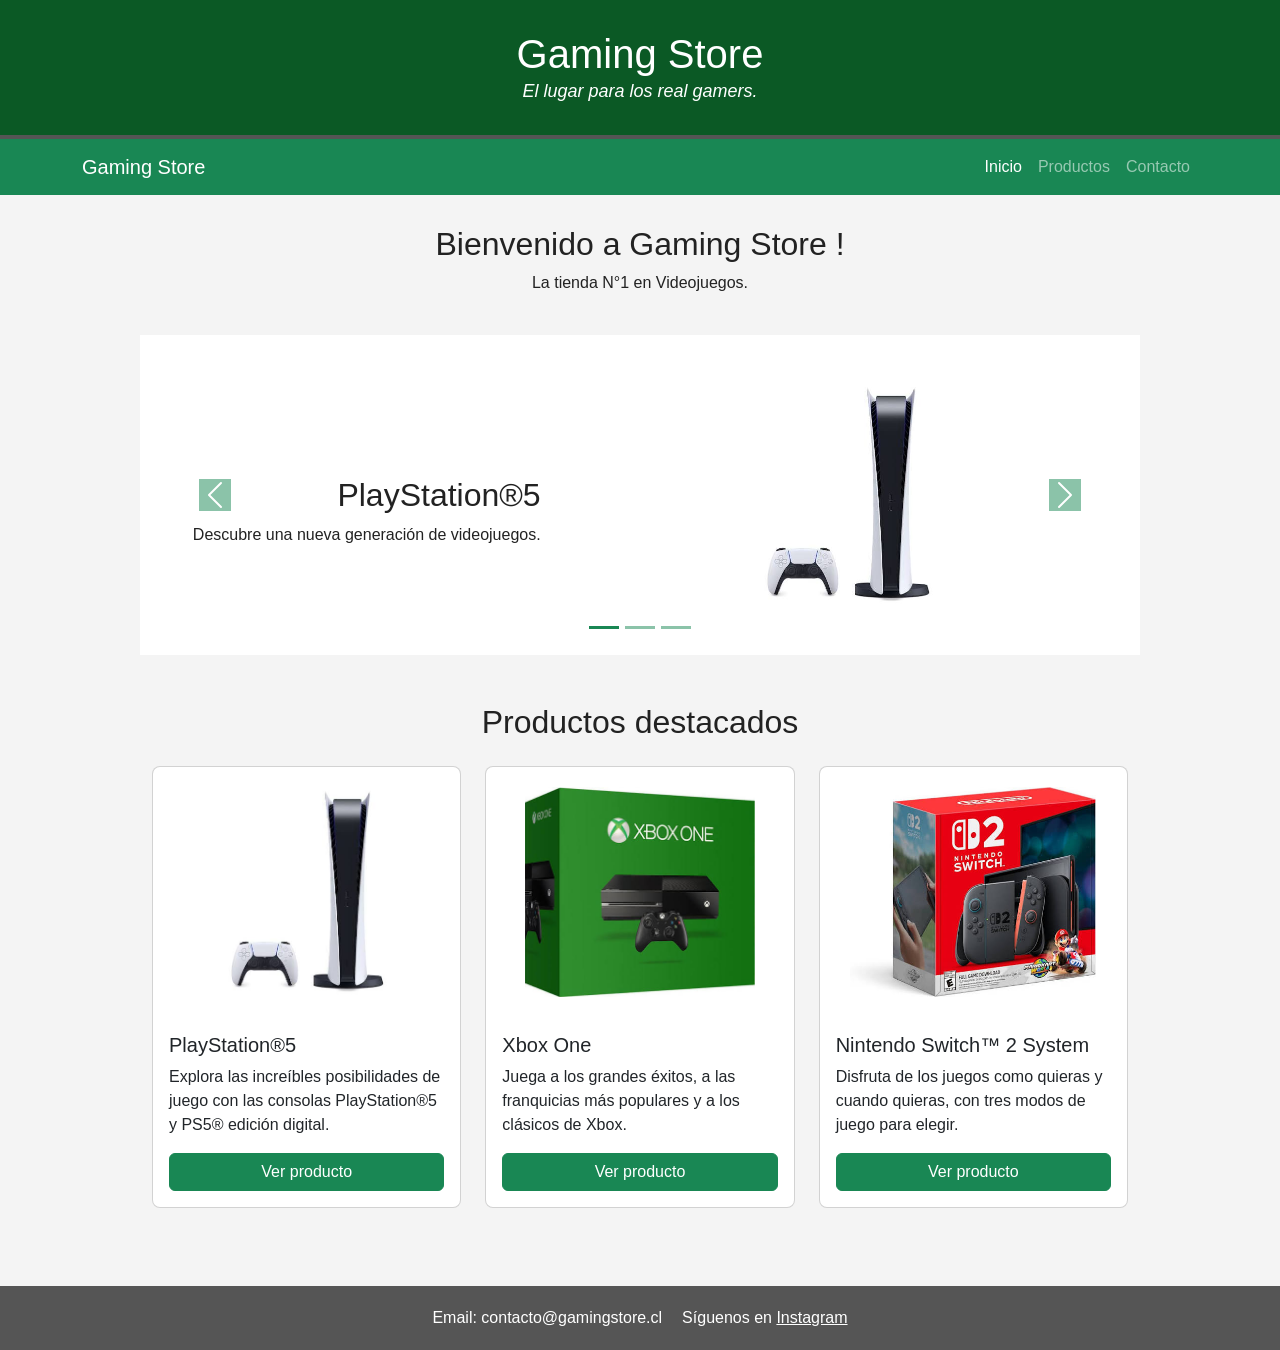
<file: index.html>
<!DOCTYPE html>
<html lang="es">

<head>
  <meta charset="UTF-8">
  <meta name="viewport" content="width=device-width, initial-scale=1.0">

  <title>Gaming Store</title>

  <!-- Bootstrap 5 -->
  <link href="https://cdn.jsdelivr.net/npm/bootstrap@5.3.3/dist/css/bootstrap.min.css" rel="stylesheet">

  <!-- Estilos propios -->
  <link rel="stylesheet" href="styles.css">
</head>

<body>

<!-- CABECERA -->
<header>
    <h1>Gaming Store </h1>
    <p><i>El lugar para los real gamers.</i></p>
    <!-- <hr> -->
</header>

<!-- NAVEGACIÓN -->
<nav class="navbar navbar-expand-md navbar-dark bg-success">
    <div class="container">

        <a class="navbar-brand" href="index.html">
            Gaming Store
        </a>

        <!-- BURGER BTN -->
        <button
                class="navbar-toggler"
                type="button"
                data-bs-toggle="collapse"
                data-bs-target="#navbarGaming"
                aria-controls="navbarGaming"
                aria-expanded="false"
                aria-label="Abrir navegación">

            <span class="navbar-toggler-icon"></span>
        </button>

        <!-- Menú -->
        <div class="collapse navbar-collapse" id="navbarGaming">
            <ul class="navbar-nav ms-auto">
                <li class="nav-item">
                    <a class="nav-link active" href="index.html">Inicio</a>
                </li>

                <li class="nav-item">
                    <a class="nav-link" href="#productos">Productos</a>
                </li>

                <li class="nav-item">
                    <a class="nav-link" href="contacto.html">Contacto</a>
                </li>
            </ul>
        </div>
    </div>
</nav>

<!-- CONTENIDO PRINCIPAL -->
<main>

    <section id="inicio">
        <h2>Bienvenido a Gaming Store !</h2>
        <p>La tienda N°1 en Videojuegos.</p>
    </section>

    <!-- CARRUSEL DE PRODUCTOS -->
    <div id="carouselGaming" class="carousel slide" data-bs-ride="carousel">

        <div class="carousel-indicators">
            <button type="button" data-bs-target="#carouselGaming" data-bs-slide-to="0"
                    class="active bg-success" aria-current="true" aria-label="PlayStation 5">
            </button>

            <button type="button" class="bg-success" data-bs-target="#carouselGaming" data-bs-slide-to="1"
                    aria-label="Xbox One">
            </button>

            <button type="button" class="bg-success" data-bs-target="#carouselGaming" data-bs-slide-to="2"
                    aria-label="Nintendo Switch 2">
            </button>
        </div>

        <div class="carousel-inner">

            <!-- SLIDE 1 -->
            <div class="carousel-item active" data-bs-interval="3000">
                <div class="container">
                    <div class="row align-items-center">
                        <!-- TEXTO -->
                        <div class="col-12 col-md-5 ps-md-5 pe-md-3 text-end">
                            <h2 class="pt-5">PlayStation®5</h2>
                            <p>Descubre una nueva generación de videojuegos.</p>
                        </div>

                        <!-- IMAGEN -->
                        <div class="col-12 col-md-7 text-center">
                            <img src="img/ps5.jpg" class="img-fluid p-5" alt="PlayStation 5">
                        </div>
                    </div>
                </div>
            </div>


            <!-- SLIDE 2 -->
            <div class="carousel-item" data-bs-interval="3000">
                <div class="container">
                    <div class="row align-items-center">
                        <!-- TEXTO -->
                        <div class="col-12 col-md-5 ps-md-5 pe-md-3 text-end">
                            <h2 class="pt-5">Xbox One</h2>
                            <p>Disfruta grandes juegos y franquicias de Xbox.</p>
                        </div>

                        <!-- IMAGEN -->
                        <div class="col-12 col-md-7 text-center">
                            <img src="img/xbox.jpg" class="img-fluid p-5" alt="Xbox One">
                        </div>
                    </div>
                </div>
            </div>


            <!-- SLIDE 3 -->
            <div class="carousel-item" data-bs-interval="3000">

                <div class="container">
                    <div class="row align-items-center">
                        <!-- TEXTO -->
                        <div class="col-12 col-md-5 ps-md-5 pe-md-3 text-end">
                            <h2 class="pt-5">Nintendo Switch™ 2</h2>
                            <p>Juega donde quieras y cuando quieras.</p>
                        </div>

                        <!-- IMAGEN -->
                        <div class="col-12 col-md-7 text-center">
                            <img src="img/switch.jpg" class="img-fluid p-5" alt="Nintendo Switch 2">
                        </div>
                    </div>
                </div>
            </div>
        </div>

        <!-- BOTÓN ANTERIOR -->
        <button class="carousel-control-prev" type="button" data-bs-target="#carouselGaming" data-bs-slide="prev">
            <span class="carousel-control-prev-icon bg-success"></span>
            <span class="visually-hidden">Anterior</span>
        </button>

        <!-- BOTÓN SIGUIENTE -->
        <button class="carousel-control-next" type="button" data-bs-target="#carouselGaming" data-bs-slide="next">
            <span class="carousel-control-next-icon bg-success"></span>
            <span class="visually-hidden">Siguiente</span>
        </button>
    </div>

    <!-- PRODUCTOS DESTACADOS -->
    <section id="productos" class="container my-5">
        <h2 class="text-center mb-4">Productos destacados</h2>

        <div id="listaProductos" class="row g-4">
        </div>

    </section>
</main>

<!-- PIE DE PÁGINA -->
<footer id="footer">
    <p>Email: contacto@gamingstore.cl</p>
    <p>Síguenos en <a href="https://www.instagram.com/">Instagram</a></p>

</footer>

<!-- BOOTSTRAP JAVASCRIPT -->
<script src="https://cdn.jsdelivr.net/npm/bootstrap@5.3.3/dist/js/bootstrap.bundle.min.js"></script>
<!-- JAVASCRIPT -->
<script src="script.js"></script>

</body>

</html>
</file>
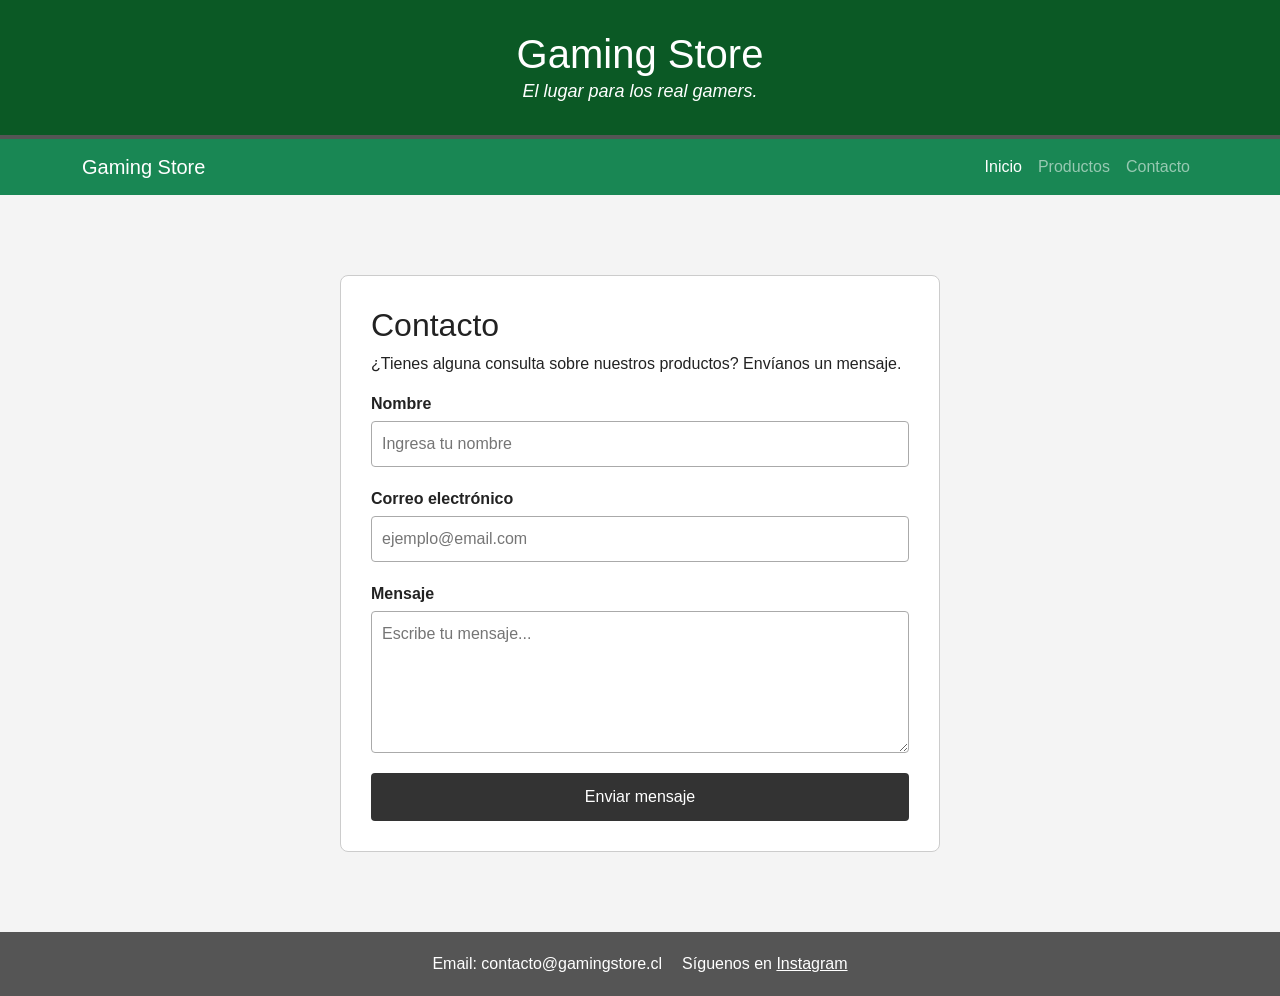
<file: contacto.html>
<!DOCTYPE html>
<html lang="es">

<head>
    <meta charset="UTF-8">
    <meta name="viewport" content="width=device-width, initial-scale=1.0">

    <title>Gaming Store</title>

    <!-- Bootstrap 5 -->
    <link
            href="https://cdn.jsdelivr.net/npm/bootstrap@5.3.3/dist/css/bootstrap.min.css"
            rel="stylesheet">

    <!-- Estilos propios -->
    <link rel="stylesheet" href="styles.css">
</head>

<body>

<header>
    <h1>Gaming Store</h1>
    <p><i>El lugar para los real gamers.</i></p>
</header>

<!-- NAVEGACIÓN -->
<nav class="navbar navbar-expand-md navbar-dark bg-success">
    <div class="container">

        <a class="navbar-brand" href="index.html">
            Gaming Store
        </a>

        <!-- BURGER BTN -->
        <button
                class="navbar-toggler"
                type="button"
                data-bs-toggle="collapse"
                data-bs-target="#navbarGaming"
                aria-controls="navbarGaming"
                aria-expanded="false"
                aria-label="Abrir navegación">

            <span class="navbar-toggler-icon"></span>
        </button>

        <!-- Menú -->
        <div class="collapse navbar-collapse" id="navbarGaming">
            <ul class="navbar-nav ms-auto">
                <li class="nav-item">
                    <a class="nav-link active" href="index.html">Inicio</a>
                </li>

                <li class="nav-item">
                    <a class="nav-link" href="#productos">Productos</a>
                </li>

                <li class="nav-item">
                    <a class="nav-link" href="contacto.html">Contacto</a>
                </li>
            </ul>
        </div>
    </div>
</nav>

<main>

    <section class="contacto">
        <h2>Contacto</h2>

        <p>¿Tienes alguna consulta sobre nuestros productos?
            Envíanos un mensaje.</p>

        <form id="formContacto" class="formulario-contacto">
            <div class="campo">
                <label for="nombre">Nombre</label>
                <input type="text" id="nombre" name="nombre" placeholder="Ingresa tu nombre" required>
            </div>

            <div class="campo">
                <label for="email">Correo electrónico</label>
                <input type="email" id="email" name="email" placeholder="ejemplo@email.com" required>
            </div>

            <div class="campo">
                <label for="mensaje">Mensaje</label>
                <textarea id="mensaje" name="mensaje" rows="5" placeholder="Escribe tu mensaje..." required></textarea>
            </div>

            <button type="submit">Enviar mensaje</button>
        </form>
    </section>
</main>


<footer id="footer">
    <p>Email: contacto@gamingstore.cl</p>
        <p>Síguenos en <a href="https://www.instagram.com/">Instagram</a></p>
</footer>

<!-- BOOTSTRAP JAVASCRIPT -->
<script src="https://cdn.jsdelivr.net/npm/bootstrap@5.3.3/dist/js/bootstrap.bundle.min.js"></script>

<!-- JAVASCRIPT PROPIO -->
<script src="script.js"></script>
</body>

</html>
</file>
<file: styles.css>
/* CONFIGURACIÓN GENERAL */
* {
    box-sizing: border-box;
}

body {
    margin: 0;
    min-height: 100vh;

    display: flex;
    flex-direction: column;

    font-family: Arial, Helvetica, sans-serif;
    background-color: #f4f4f4;
    color: #222;
}


/* CABECERA */
header {
    background-color: #0B5925;
    color: white;
    padding: 30px;
    text-align: center;
    border-bottom: 4px solid #555;
}

header h1 {
    margin: 0;
    font-size: 40px;
}

header p {
    font-size: 18px;
    margin: 0;
}

/* CONTENIDO */
main {
    padding: 30px;
    flex: 1;
}

#inicio {
    text-align: center;
    margin-bottom: 40px;
}

#productos {
    max-width: 1000px;
    margin: auto;
}

/* FOOTER */
footer {
    background-color: #555;
    color: white;
    padding: 20px;

    display: flex;
    justify-content: center;
    align-items: center;
    gap: 20px;

    text-align: center;
}

footer a {
    color: white;
}

footer a:hover {
    text-decoration: none;
}

footer p {
    margin: 0;
}

/* CONTACTO */
.contacto {
    max-width: 600px;
    margin: 50px auto;
    padding: 30px;
    background-color: white;
    border: 1px solid #ccc;
    border-radius: 8px;
}

.contacto h2 {
    margin-top: 0;
}

.formulario-contacto {
    display: flex;
    flex-direction: column;
    gap: 20px;
}

.campo {
    display: flex;
    flex-direction: column;
    gap: 5px;
}

.campo label {
    font-weight: bold;
}

.campo input,
.campo textarea {
    width: 100%;
    padding: 10px;
    border: 1px solid #aaa;
    border-radius: 4px;
    font-family: Arial, Helvetica, sans-serif;
}

.formulario-contacto button {
    padding: 12px;
    border: none;
    border-radius: 4px;
    background-color: #333;
    color: white;
    cursor: pointer;
}

.formulario-contacto button:hover {
    background-color: #555;
}

/* CARRUSEL BOOTSTRAP */
#carouselGaming {
    max-width: 1000px;
    margin: 30px auto;
}

#carouselGaming .carousel-item {
    background-color: white;
}

#carouselGaming img {
    height: 20rem;
    object-fit: contain;
}

/* TARJETAS BOOTSTRAP */
.card-img-top {
    height: 250px;
    object-fit: contain;
    padding: 20px;
}

.card {
    border-radius: 8px;
}


/* DISEÑO RESPONSIVO */
/* TABLET */
@media (max-width: 768px) {

    header h1 {
        font-size: 30px;
    }

    main {
        padding: 20px;
    }

    footer {
        padding: 15px;
    }
}


/* MÓVIL */
@media (max-width: 480px) {

    header {
        padding: 20px;
    }

    header h1 {
        font-size: 26px;
    }

    #carouselGaming img {
        height: 250px;
    }

    main {
        padding: 15px;
    }

    footer {
        flex-direction: column;
        gap: 5px;
    }
}
</file>
